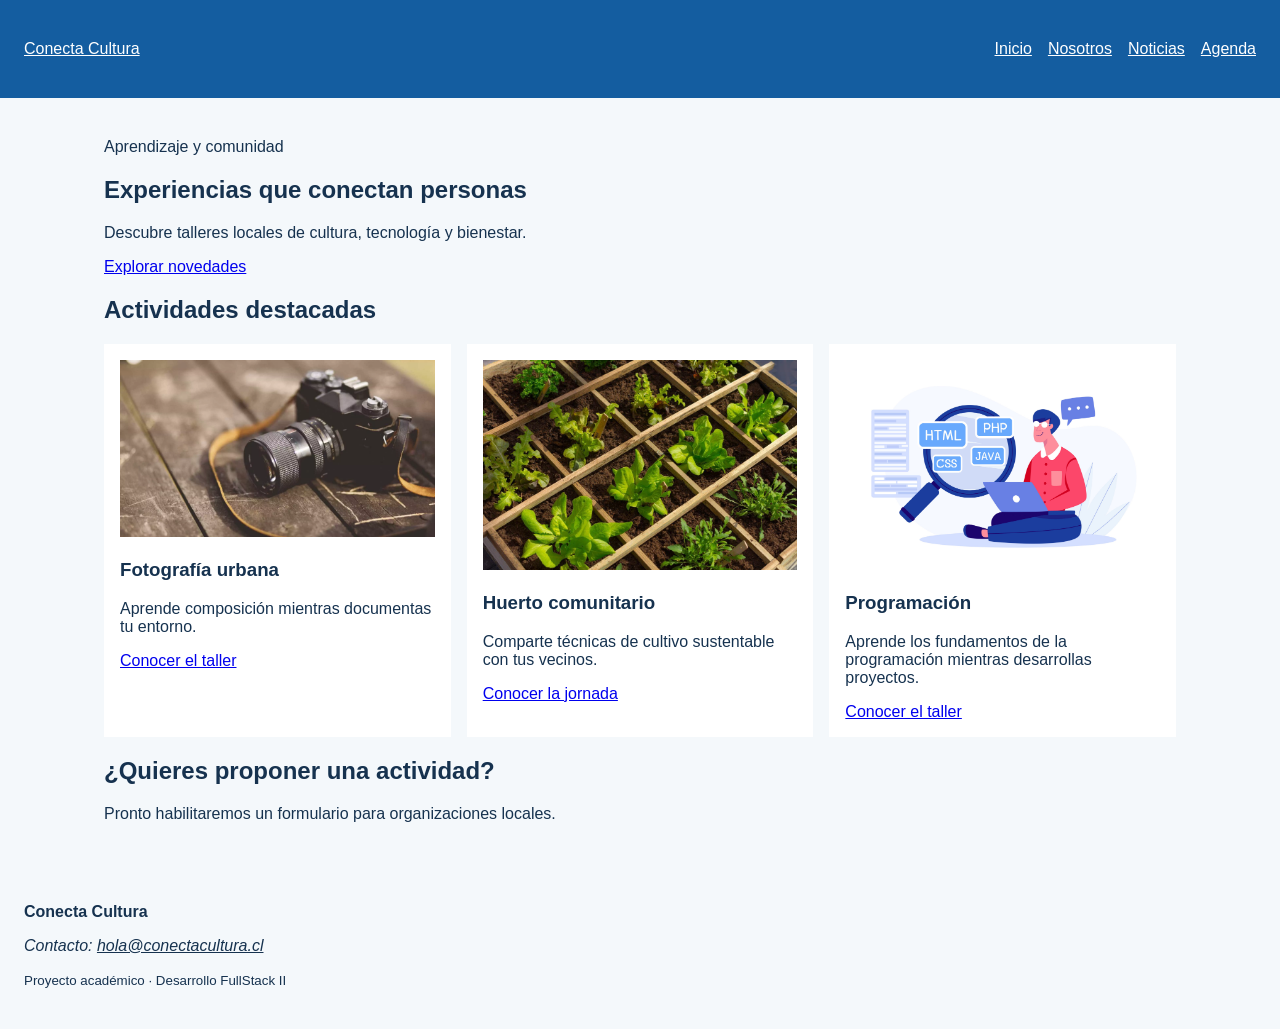
<file: index.html>
<!DOCTYPE html>
<html lang="es">
<head>
  <meta charset="UTF-8">
  <meta name="viewport" content="width=device-width, initial-scale=1.0">
  <meta name="description" content="Talleres y actividades de Conecta Cultura">
  <title>Inicio | Conecta Cultura</title>
  <link rel="stylesheet" href="assets/css/estilos.css">
</head>
<body>
  <a class="salto-contenido" href="#contenido-principal">Ir al contenido</a>
  <header class="cabecera-sitio">
    <a class="marca" href="index.html">Conecta Cultura</a>
    <nav aria-label="Navegación principal">
      <ul class="menu">
        <li><a href="index.html" aria-current="page">Inicio</a></li>
        <li><a href="nosotros.html">Nosotros</a></li>
        <li><a href="noticias.html">Noticias</a></li>
        <li><a href="agenda.html">Agenda</a></li>
      </ul>
    </nav>
  </header>

  <main id="contenido-principal">
    <section class="presentacion">
      <p class="etiqueta">Aprendizaje y comunidad</p>
      <h1>Experiencias que conectan personas</h1>
      <p>Descubre talleres locales de cultura, tecnología y bienestar.</p>
      <a class="boton" href="noticias.html">Explorar novedades</a>
    </section>

    <section aria-labelledby="titulo-actividades">
      <h2 id="titulo-actividades">Actividades destacadas</h2>
      <div class="grilla-tarjetas">
        <article class="tarjeta">
          <img src="assets/img/fotografia.jpg"
               alt="Participantes fotografiando edificios del barrio">
          <h3>Fotografía urbana</h3>
          <p>Aprende composición mientras documentas tu entorno.</p>
          <a href="noticia-detalle-1.html">Conocer el taller</a>
        </article>
        <article class="tarjeta">
          <img src="assets/img/huerto.jpg"
               alt="Manos plantando una hierba en un huerto comunitario">
          <h3>Huerto comunitario</h3>
          <p>Comparte técnicas de cultivo sustentable con tus vecinos.</p>
          <a href="noticia-detalle-2.html">Conocer la jornada</a>
        </article>
        <article class="tarjeta">
          <img src="assets/img/programacion.jpg"
               alt="Grupo trabajando en un taller de programación">
          <h3>Programación</h3>
          <p>Aprende los fundamentos de la programación mientras desarrollas proyectos.</p>
          <a href="noticia-detalle-3.html">Conocer el taller</a>
        </article>
      </div>
    </section>

    <aside class="aviso" aria-labelledby="titulo-aviso">
      <h2 id="titulo-aviso">¿Quieres proponer una actividad?</h2>
      <p>Pronto habilitaremos un formulario para organizaciones locales.</p>
    </aside>
  </main>

  <footer class="pie-sitio">
    <p><strong>Conecta Cultura</strong></p>
    <address>Contacto: <a href="mailto:hola@conectacultura.cl">hola@conectacultura.cl</a></address>
    <p><small>Proyecto académico · Desarrollo FullStack II</small></p>
  </footer>
  <script src="assets/js/app.js"></script>
</body>
</html>
</file>
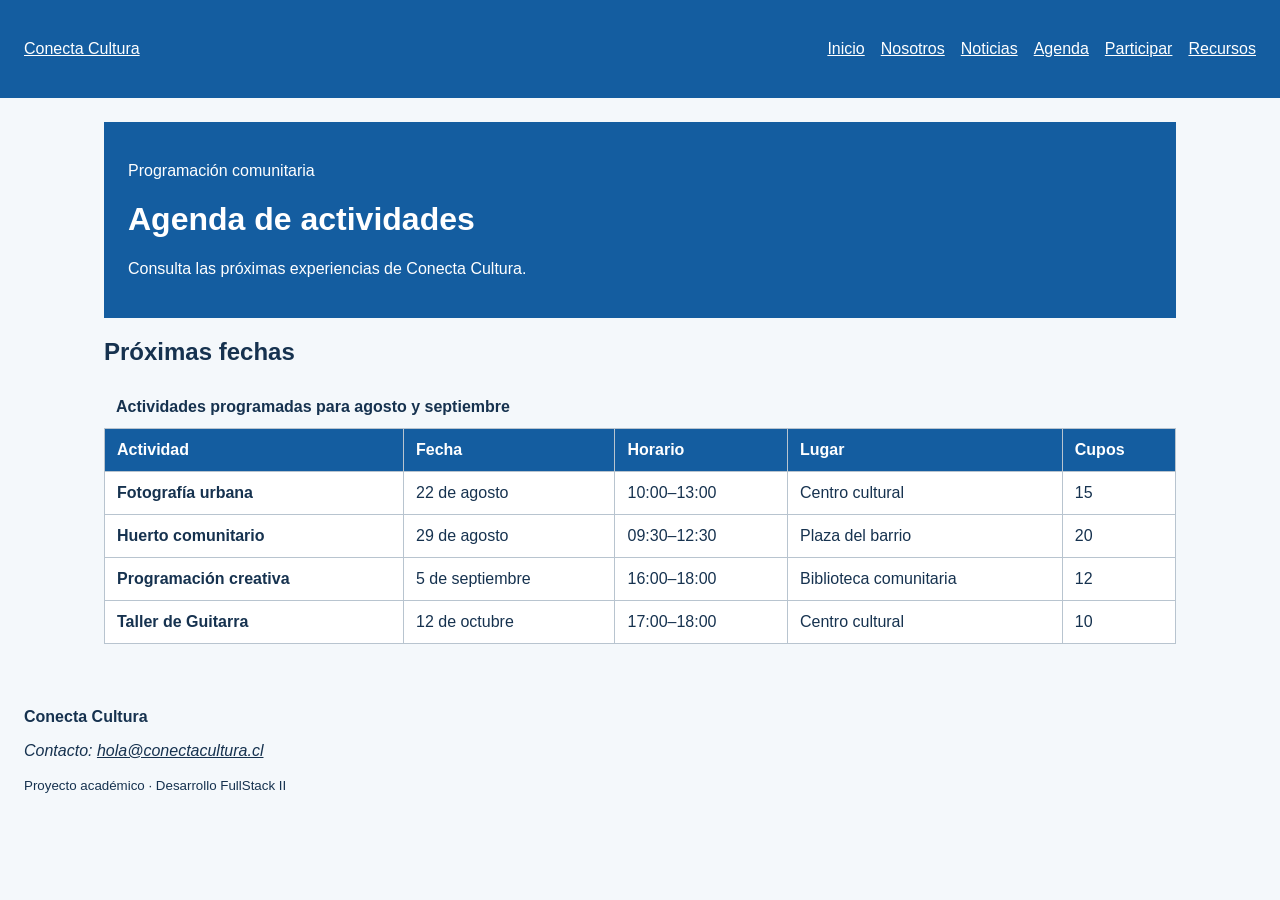
<file: agenda.html>
<!DOCTYPE html>
<html lang="es">
<head>
  <meta charset="UTF-8">
  <meta name="viewport" content="width=device-width, initial-scale=1.0">
  <meta name="description" content="Agenda de talleres y actividades de Conecta Cultura">
  <title>Agenda | Conecta Cultura</title>
  <link rel="stylesheet" href="assets/css/estilos.css">
</head>
<body>
  <a class="salto-contenido" href="#contenido-principal">Ir al contenido</a>
  <header class="cabecera-sitio">
    <a class="marca" href="index.html">Conecta Cultura</a>
    <nav aria-label="Navegación principal">
      <ul class="menu">
        <li><a href="index.html">Inicio</a></li>
        <li><a href="nosotros.html">Nosotros</a></li>
        <li><a href="noticias.html">Noticias</a></li>
        <li><a href="agenda.html" aria-current="page">Agenda</a></li>
        <li><a href="participar.html">Participar</a></li>
        <li><a href="recursos.html">Recursos</a></li>
      </ul>
    </nav>
  </header>

  <main id="contenido-principal">
  <header class="encabezado-pagina">
    <p class="etiqueta">Programación comunitaria</p>
    <h1>Agenda de actividades</h1>
    <p>Consulta las próximas experiencias de Conecta Cultura.</p>
  </header>

  <section aria-labelledby="titulo-agenda">
    <h2 id="titulo-agenda">Próximas fechas</h2>
    <div class="tabla-contenedor" tabindex="0"
         aria-label="Agenda desplazable horizontalmente">
      <table>
        <caption>Actividades programadas para agosto y septiembre</caption>
        <thead>
          <tr>
            <th scope="col">Actividad</th>
            <th scope="col">Fecha</th>
            <th scope="col">Horario</th>
            <th scope="col">Lugar</th>
            <th scope="col">Cupos</th>
          </tr>
        </thead>
        <tbody>
          <tr>
            <th scope="row">Fotografía urbana</th>
            <td><time datetime="2026-08-22">22 de agosto</time></td>
            <td><time datetime="10:00">10:00</time>–13:00</td>
            <td>Centro cultural</td>
            <td>15</td>
          </tr>
          <tr>
            <th scope="row">Huerto comunitario</th>
            <td><time datetime="2026-08-29">29 de agosto</time></td>
            <td><time datetime="09:30">09:30</time>–12:30</td>
            <td>Plaza del barrio</td>
            <td>20</td>
          </tr>
          <tr>
            <th scope="row">Programación creativa</th>
            <td><time datetime="2026-09-05">5 de septiembre</time></td>
            <td><time datetime="16:00">16:00</time>–18:00</td>
            <td>Biblioteca comunitaria</td>
            <td>12</td>
          </tr>
          <tr>
            <th scope="row">Taller de Guitarra</th>
            <td><time datetime="2026-10-12">12 de octubre</time></td>
            <td><time datetime="17:00">17:00</time>–18:00</td>
            <td>Centro cultural</td>
            <td>10</td>
          </tr>
        </tbody>
      </table>
    </div>
  </section>
</main>

  <footer class="pie-sitio">
    <p><strong>Conecta Cultura</strong></p>
    <address>Contacto: <a href="mailto:hola@conectacultura.cl">hola@conectacultura.cl</a></address>
    <p><small>Proyecto académico · Desarrollo FullStack II</small></p>
  </footer>
  <script src="assets/js/app.js"></script>
</body>
</html>
</file>
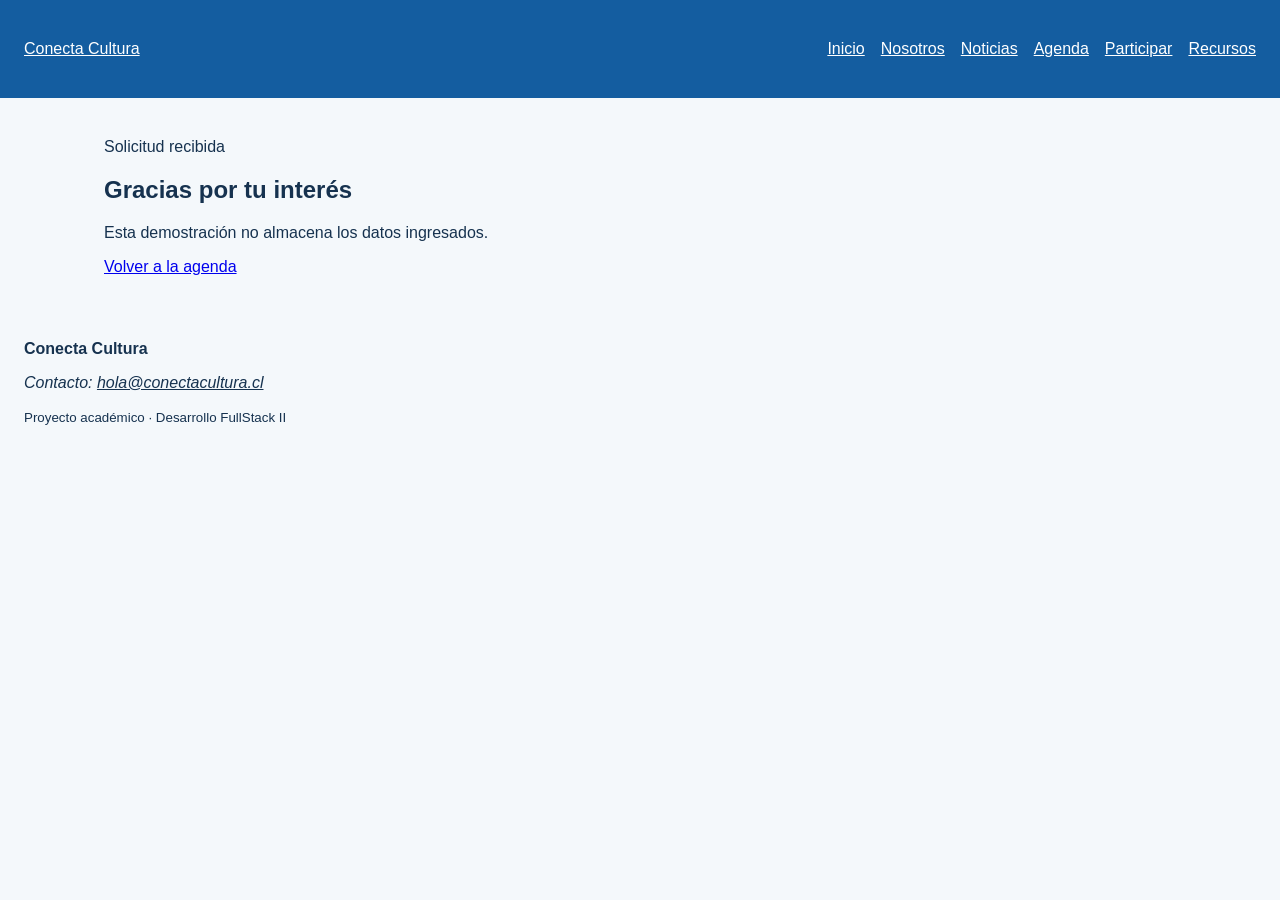
<file: confirmacion.html>
<!DOCTYPE html>
<html lang="es">
<head>
  <meta charset="UTF-8">
  <meta name="viewport" content="width=device-width, initial-scale=1.0">
  <meta name="description" content="Agenda de talleres y actividades de Conecta Cultura">
  <title>Confirmación | Conecta Cultura</title>
  <link rel="stylesheet" href="assets/css/estilos.css">
</head>
<body>
  <a class="salto-contenido" href="#contenido-principal">Ir al contenido</a>
  <header class="cabecera-sitio">
    <a class="marca" href="index.html">Conecta Cultura</a>
    <nav aria-label="Navegación principal">
      <ul class="menu">
        <li><a href="index.html">Inicio</a></li>
        <li><a href="nosotros.html">Nosotros</a></li>
        <li><a href="noticias.html">Noticias</a></li>
        <li><a href="agenda.html" aria-current="page">Agenda</a></li>
        <li><a href="participar.html">Participar</a></li>
        <li><a href="recursos.html">Recursos</a></li>
      </ul>
    </nav>
  </header>

  <main id="contenido-principal">
  <section class="mensaje-confirmacion">
    <p class="etiqueta">Solicitud recibida</p>
    <h1>Gracias por tu interés</h1>
    <p>Esta demostración no almacena los datos ingresados.</p>
    <a class="boton" href="agenda.html">Volver a la agenda</a>
  </section>
</main>

  <footer class="pie-sitio">
    <p><strong>Conecta Cultura</strong></p>
    <address>Contacto: <a href="mailto:hola@conectacultura.cl">hola@conectacultura.cl</a></address>
    <p><small>Proyecto académico · Desarrollo FullStack II</small></p>
  </footer>
  <script src="assets/js/app.js"></script>
</body>
</html>
</file>
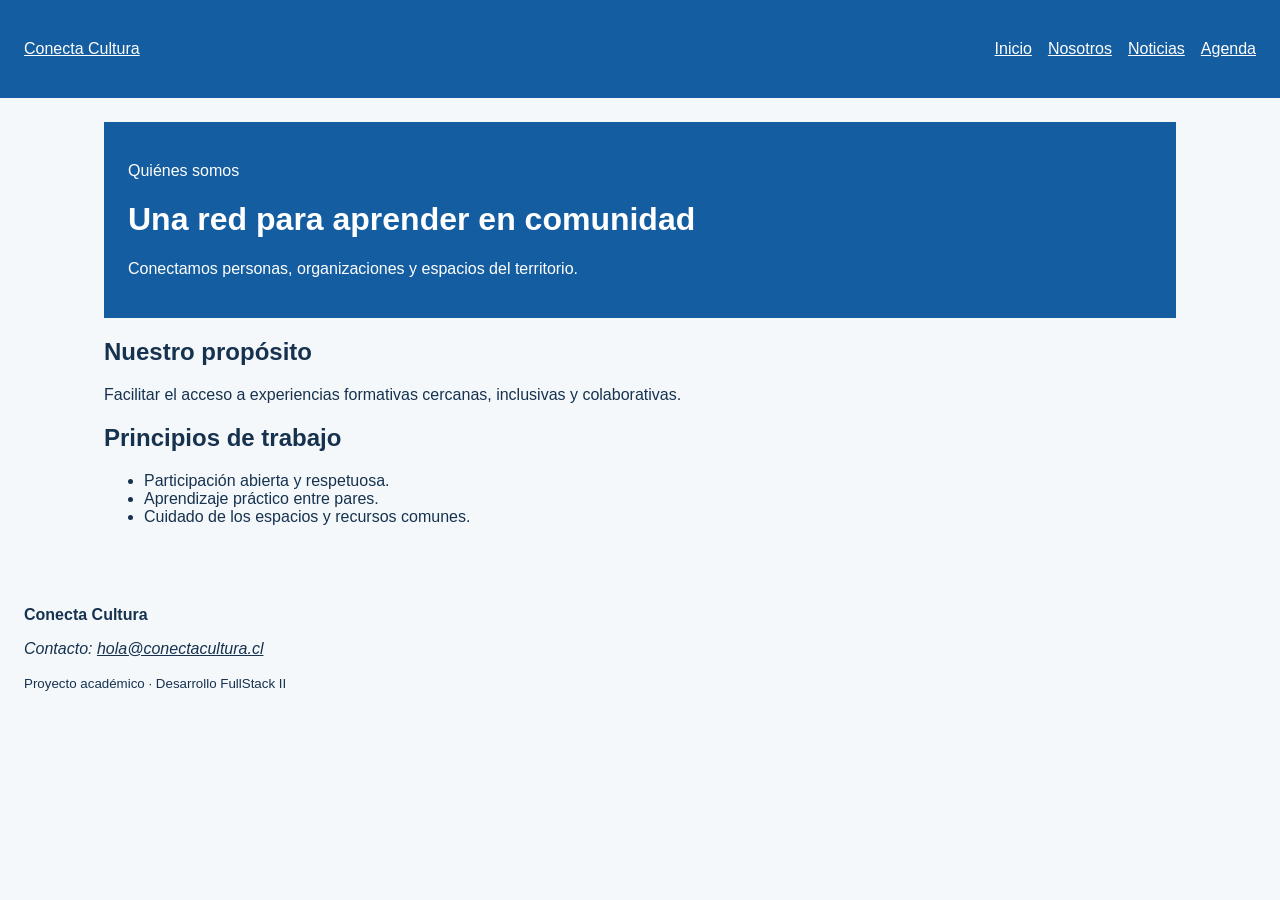
<file: nosotros.html>
<!DOCTYPE html>
<html lang="es">
<head>
  <meta charset="UTF-8">
  <meta name="viewport" content="width=device-width, initial-scale=1.0">
  <meta name="description" content="Talleres y actividades de Conecta Cultura">
  <title>Nosotros | Conecta Cultura</title>
  <link rel="stylesheet" href="assets/css/estilos.css">
</head>
<body>
  <a class="salto-contenido" href="#contenido-principal">Ir al contenido</a>
  <header class="cabecera-sitio">
    <a class="marca" href="index.html">Conecta Cultura</a>
    <nav aria-label="Navegación principal">
      <ul class="menu">
        <li><a href="index.html">Inicio</a></li>
        <li><a href="nosotros.html" aria-current="page">Nosotros</a></li>
        <li><a href="noticias.html">Noticias</a></li>
        <li><a href="agenda.html">Agenda</a></li>
      </ul>
    </nav>
  </header>

<main id="contenido-principal">
  <header class="encabezado-pagina">
    <p class="etiqueta">Quiénes somos</p>
    <h1>Una red para aprender en comunidad</h1>
    <p>Conectamos personas, organizaciones y espacios del territorio.</p>
  </header>

  <section aria-labelledby="titulo-proposito">
    <h2 id="titulo-proposito">Nuestro propósito</h2>
    <p>Facilitar el acceso a experiencias formativas cercanas,
       inclusivas y colaborativas.</p>
  </section>

  <section aria-labelledby="titulo-principios">
    <h2 id="titulo-principios">Principios de trabajo</h2>
    <ul>
      <li>Participación abierta y respetuosa.</li>
      <li>Aprendizaje práctico entre pares.</li>
      <li>Cuidado de los espacios y recursos comunes.</li>
    </ul>
  </section>
</main>


  <footer class="pie-sitio">
    <p><strong>Conecta Cultura</strong></p>
    <address>Contacto: <a href="mailto:hola@conectacultura.cl">hola@conectacultura.cl</a></address>
    <p><small>Proyecto académico · Desarrollo FullStack II</small></p>
  </footer>
  <script src="assets/js/app.js"></script>
</body>
</html>
</file>
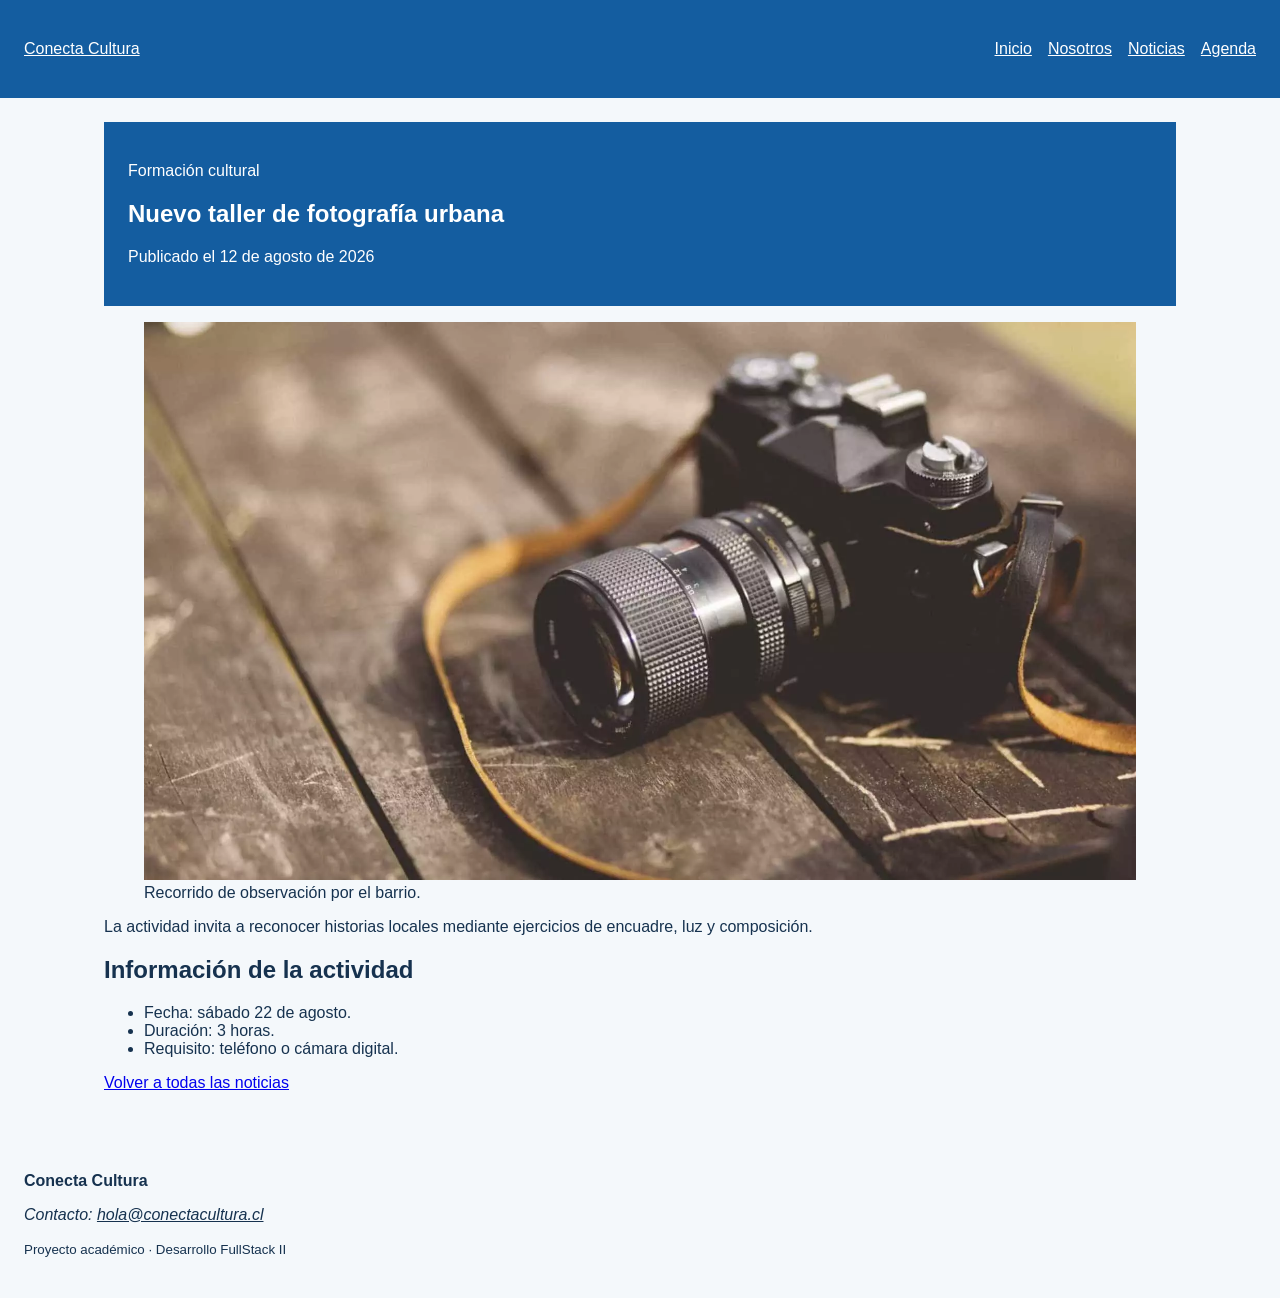
<file: noticia-detalle-1.html>
<!DOCTYPE html>
<html lang="es">
<head>
  <meta charset="UTF-8">
  <meta name="viewport" content="width=device-width, initial-scale=1.0">
  <meta name="description" content="Talleres y actividades de Conecta Cultura">
  <title>Fotografía urbana | Conecta Cultura</title>
  <link rel="stylesheet" href="assets/css/estilos.css">
</head>
<body>
  <a class="salto-contenido" href="#contenido-principal">Ir al contenido</a>
  <header class="cabecera-sitio">
    <a class="marca" href="index.html">Conecta Cultura</a>
    <nav aria-label="Navegación principal">
      <ul class="menu">
        <li><a href="index.html">Inicio</a></li>
        <li><a href="nosotros.html">Nosotros</a></li>
        <li><a href="noticias.html" aria-current="page">Noticias</a></li>
        <li><a href="agenda.html">Agenda</a></li>
      </ul>
    </nav>
  </header>

  <main id="contenido-principal">
  <article class="noticia-completa">
    <header>
      <p class="etiqueta">Formación cultural</p>
      <h1>Nuevo taller de fotografía urbana</h1>
      <p>Publicado el <time datetime="2026-08-12">12 de agosto de 2026</time></p>
    </header>

    <figure>
      <img src="assets/img/fotografia.jpg"
           alt="Grupo observando edificios durante una salida fotográfica">
      <figcaption>Recorrido de observación por el barrio.</figcaption>
    </figure>

    <p>La actividad invita a reconocer historias locales mediante
       ejercicios de encuadre, luz y composición.</p>
    <h2>Información de la actividad</h2>
    <ul>
      <li>Fecha: sábado 22 de agosto.</li>
      <li>Duración: 3 horas.</li>
      <li>Requisito: teléfono o cámara digital.</li>
    </ul>
    <p><a href="noticias.html">Volver a todas las noticias</a></p>
  </article>
</main>

  <footer class="pie-sitio">
    <p><strong>Conecta Cultura</strong></p>
    <address>Contacto: <a href="mailto:hola@conectacultura.cl">hola@conectacultura.cl</a></address>
    <p><small>Proyecto académico · Desarrollo FullStack II</small></p>
  </footer>
  <script src="assets/js/app.js"></script>
</body>
</html>
</file>
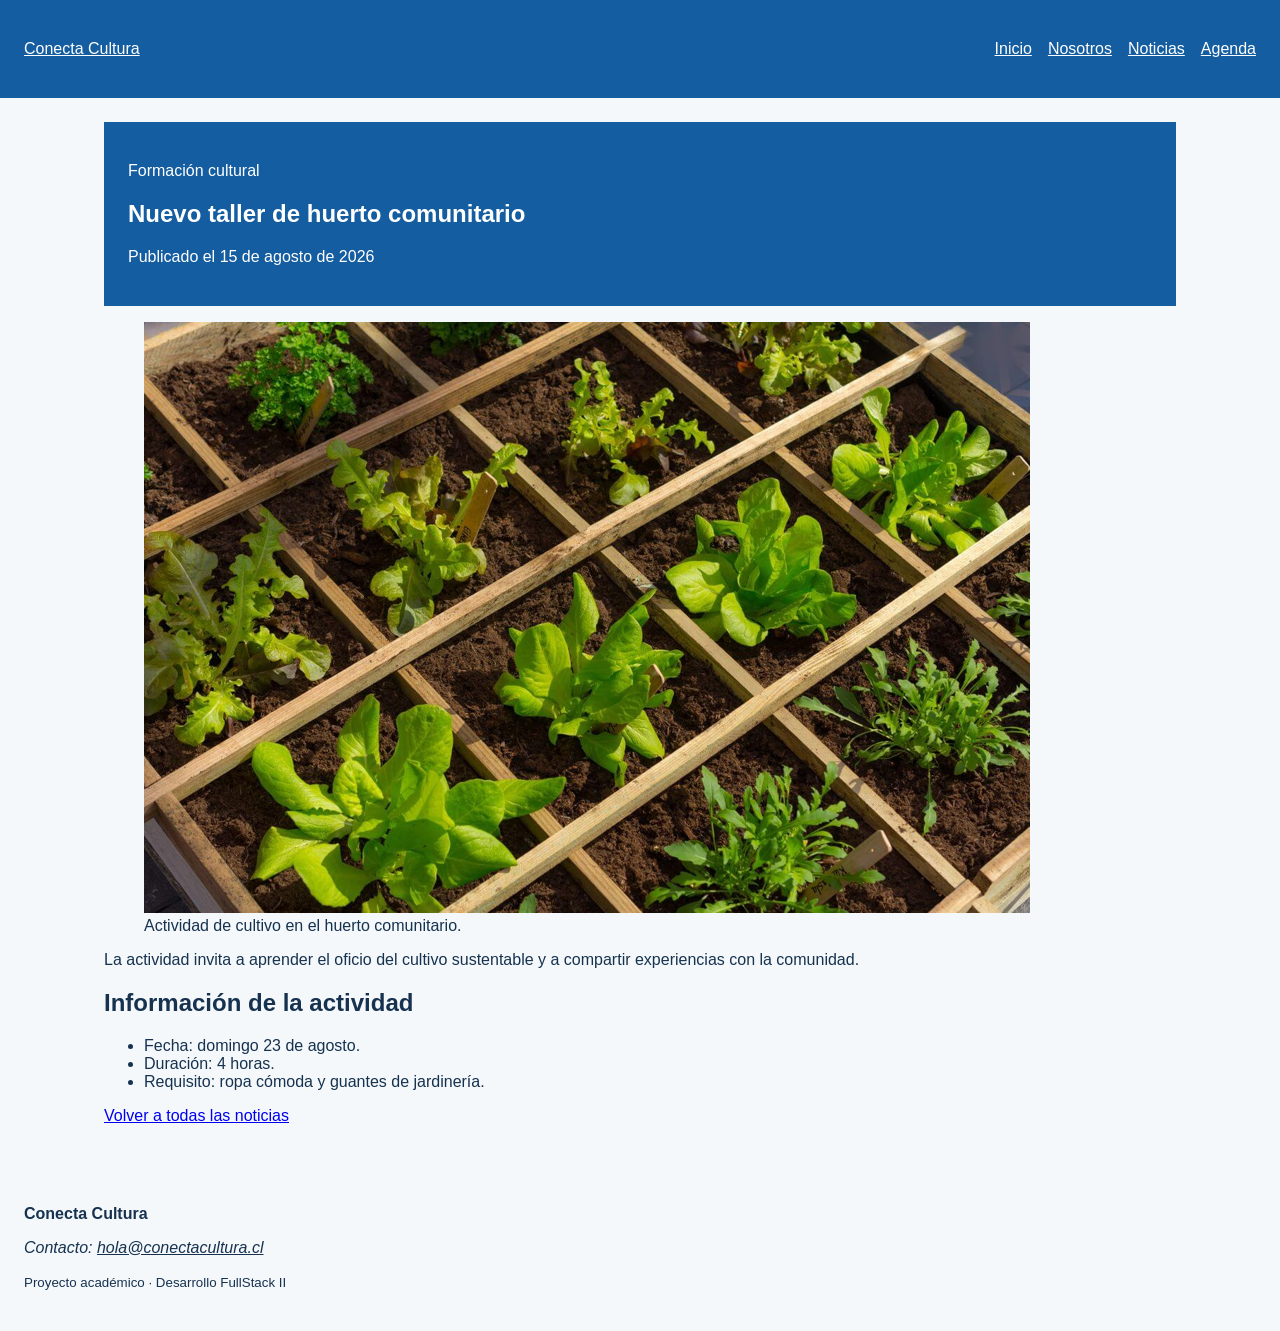
<file: noticia-detalle-2.html>
<!DOCTYPE html>
<html lang="es">
<head>
  <meta charset="UTF-8">
  <meta name="viewport" content="width=device-width, initial-scale=1.0">
  <meta name="description" content="Talleres y actividades de Conecta Cultura">
  <title>Huerto comunitario | Conecta Cultura</title>
  <link rel="stylesheet" href="assets/css/estilos.css">
</head>
<body>
  <a class="salto-contenido" href="#contenido-principal">Ir al contenido</a>
  <header class="cabecera-sitio">
    <a class="marca" href="index.html">Conecta Cultura</a>
    <nav aria-label="Navegación principal">
      <ul class="menu">
        <li><a href="index.html">Inicio</a></li>
        <li><a href="nosotros.html">Nosotros</a></li>
        <li><a href="noticias.html" aria-current="page">Noticias</a></li>
        <li><a href="agenda.html">Agenda</a></li>
      </ul>
    </nav>
  </header>

  <main id="contenido-principal">
  <article class="noticia-completa">
    <header>
      <p class="etiqueta">Formación cultural</p>
      <h1>Nuevo taller de huerto comunitario</h1>
      <p>Publicado el <time datetime="2026-08-12">15 de agosto de 2026</time></p>
    </header>

    <figure>
      <img src="assets/img/huerto.jpg"
           alt="Grupo trabajando en un huerto comunitario">
      <figcaption>Actividad de cultivo en el huerto comunitario.</figcaption>
    </figure>

    <p>La actividad invita a aprender el oficio del cultivo sustentable
         y a compartir experiencias con la comunidad.</p>
    <h2>Información de la actividad</h2>
    <ul>
      <li>Fecha: domingo 23 de agosto.</li>
      <li>Duración: 4 horas.</li>
      <li>Requisito: ropa cómoda y guantes de jardinería.</li> 
    </ul>
    <p><a href="noticias.html">Volver a todas las noticias</a></p>
  </article>
</main>

  <footer class="pie-sitio">
    <p><strong>Conecta Cultura</strong></p>
    <address>Contacto: <a href="mailto:hola@conectacultura.cl">hola@conectacultura.cl</a></address>
    <p><small>Proyecto académico · Desarrollo FullStack II</small></p>
  </footer>
  <script src="assets/js/app.js"></script>
</body>
</html>
</file>
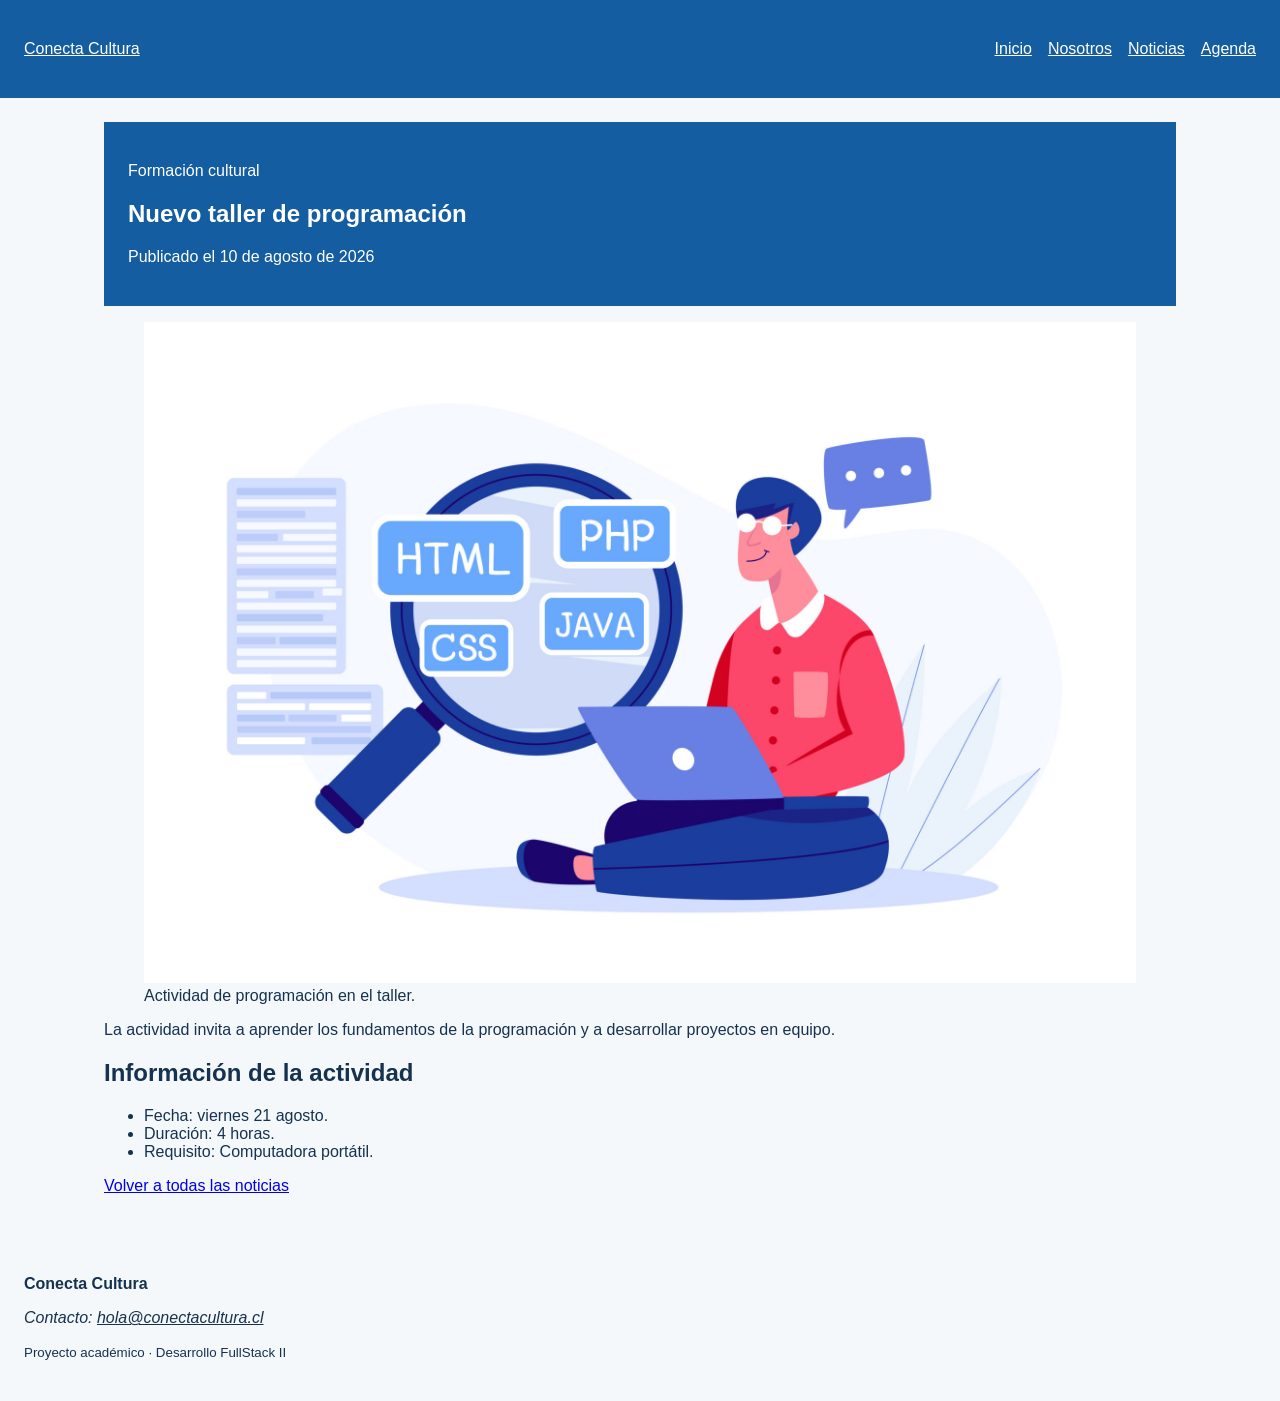
<file: noticia-detalle-3.html>
<!DOCTYPE html>
<html lang="es">
<head>
  <meta charset="UTF-8">
  <meta name="viewport" content="width=device-width, initial-scale=1.0">
  <meta name="description" content="Talleres y actividades de Conecta Cultura">
  <title>Programación | Conecta Cultura</title>
  <link rel="stylesheet" href="assets/css/estilos.css">
</head>
<body>
  <a class="salto-contenido" href="#contenido-principal">Ir al contenido</a>
  <header class="cabecera-sitio">
    <a class="marca" href="index.html">Conecta Cultura</a>
    <nav aria-label="Navegación principal">
      <ul class="menu">
        <li><a href="index.html">Inicio</a></li>
        <li><a href="nosotros.html">Nosotros</a></li>
        <li><a href="noticias.html" aria-current="page">Noticias</a></li>
        <li><a href="agenda.html">Agenda</a></li>
      </ul>
    </nav>
  </header>

  <main id="contenido-principal">
  <article class="noticia-completa">
    <header>
      <p class="etiqueta">Formación cultural</p>
      <h1>Nuevo taller de programación</h1>
      <p>Publicado el <time datetime="2026-08-12">10 de agosto de 2026</time></p>
    </header>

    <figure>
      <img src="assets/img/programacion.jpg"
           alt="Grupo trabajando en un taller de programación">
        <figcaption>Actividad de programación en el taller.</figcaption>
    </figure>

    <p>La actividad invita a aprender los fundamentos de la programación 
        y a desarrollar proyectos en equipo.</p>
    <h2>Información de la actividad</h2>
    <ul>
      <li>Fecha: viernes 21 agosto.</li>
      <li>Duración: 4 horas.</li>
      <li>Requisito: Computadora portátil.</li> 
    </ul>
    <p><a href="noticias.html">Volver a todas las noticias</a></p>
  </article>
</main>

  <footer class="pie-sitio">
    <p><strong>Conecta Cultura</strong></p>
    <address>Contacto: <a href="mailto:hola@conectacultura.cl">hola@conectacultura.cl</a></address>
    <p><small>Proyecto académico · Desarrollo FullStack II</small></p>
  </footer>
  <script src="assets/js/app.js"></script>
</body>
</html>
</file>
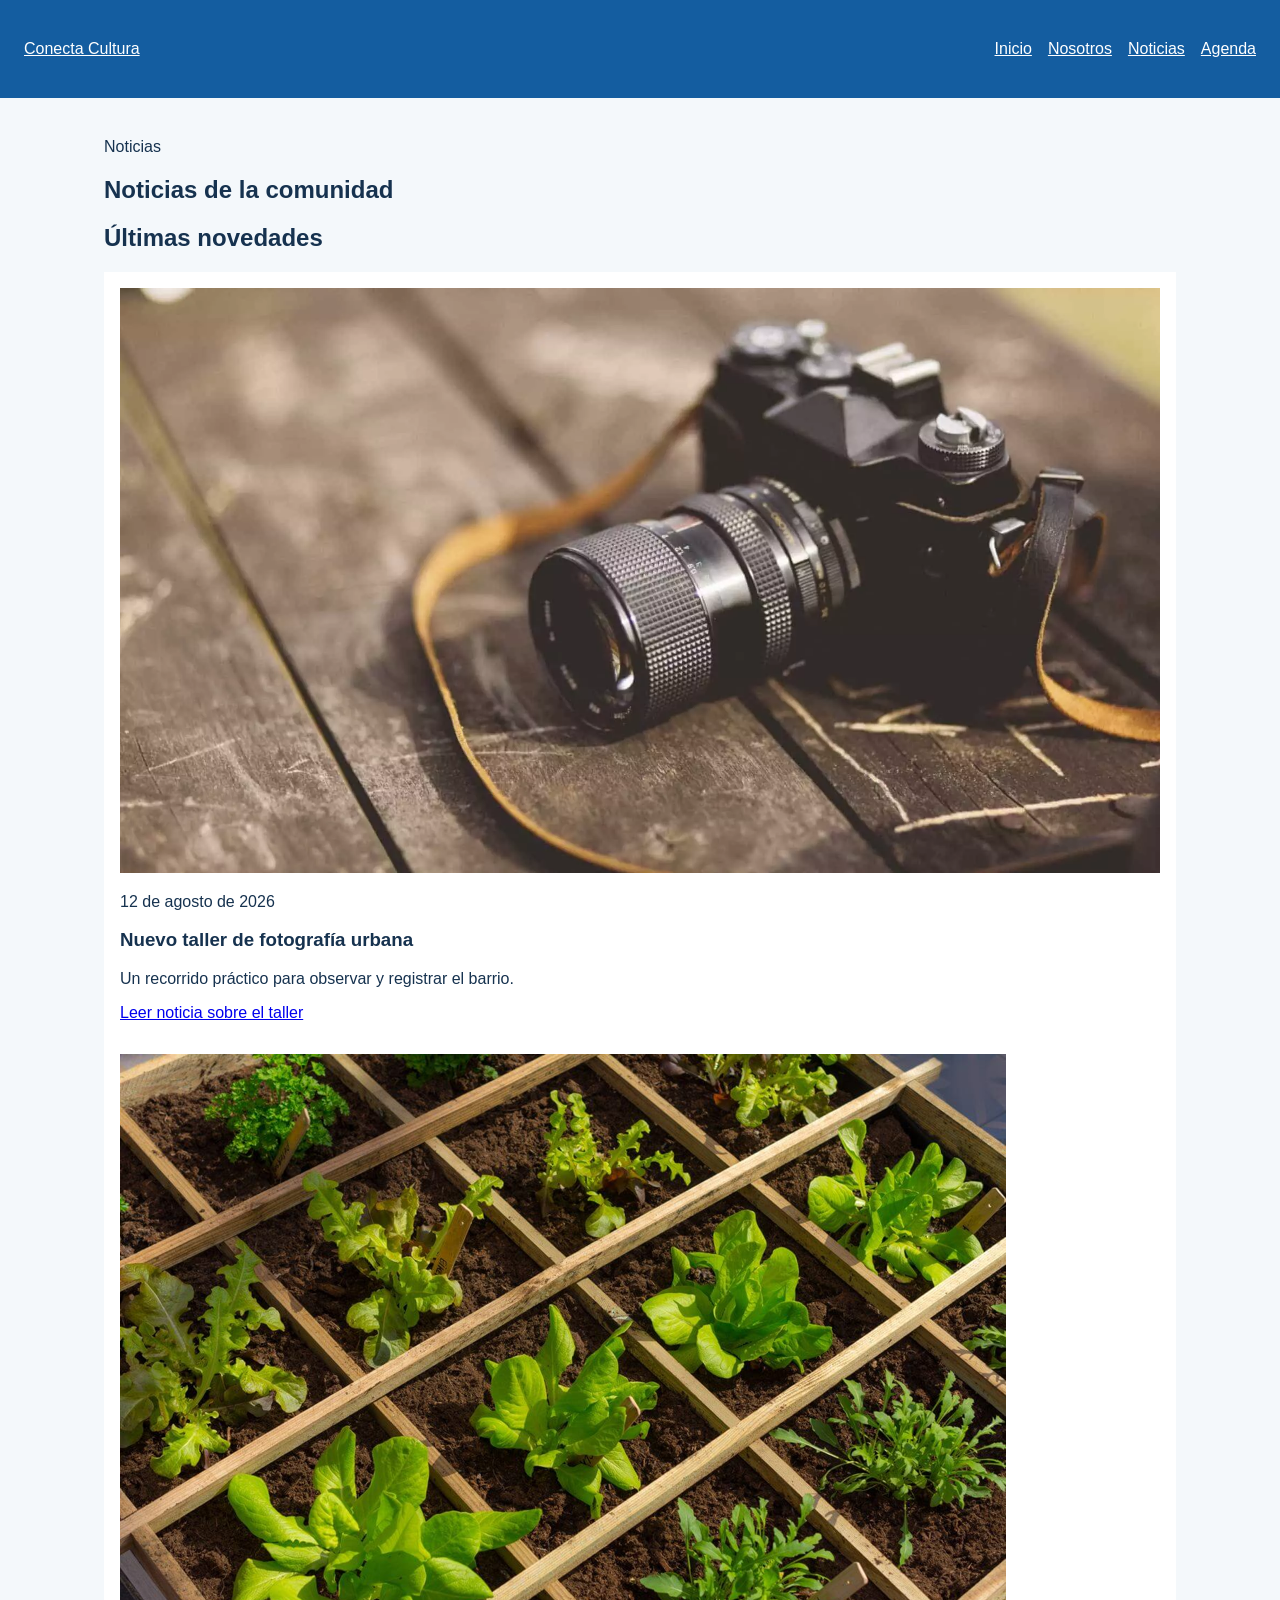
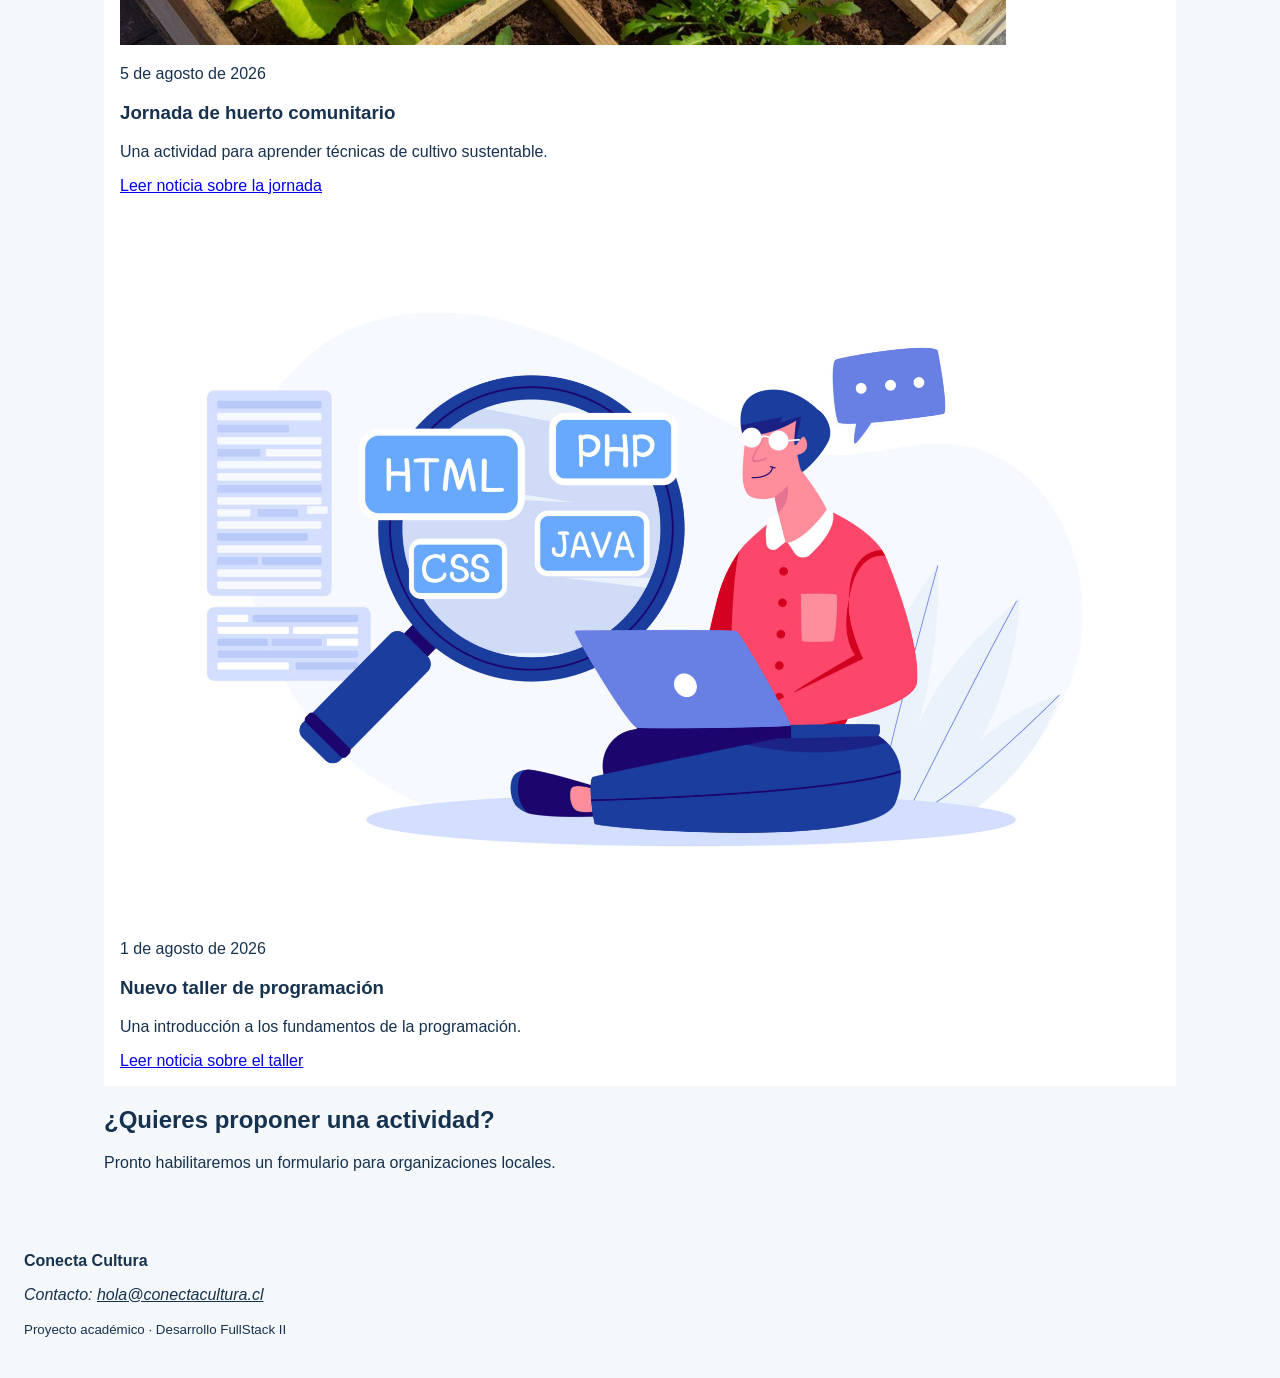
<file: noticias.html>
<!DOCTYPE html>
<html lang="es">
<head>
  <meta charset="UTF-8">
  <meta name="viewport" content="width=device-width, initial-scale=1.0">
  <meta name="description" content="Talleres y actividades de Conecta Cultura">
  <title>Noticias | Conecta Cultura</title>
  <link rel="stylesheet" href="assets/css/estilos.css">
</head>
<body>
  <a class="salto-contenido" href="#contenido-principal">Ir al contenido</a>
  <header class="cabecera-sitio">
    <a class="marca" href="index.html">Conecta Cultura</a>
    <nav aria-label="Navegación principal">
      <ul class="menu">
        <li><a href="index.html">Inicio</a></li>
        <li><a href="nosotros.html">Nosotros</a></li>
        <li><a href="noticias.html" aria-current="page">Noticias</a></li>
        <li><a href="agenda.html">Agenda</a></li>
      </ul>
    </nav>
  </header>

  <main id="contenido-principal">
    <section class="encabezado">
      <p class="etiqueta">Noticias</p>
      <h1>Noticias de la comunidad</h1>
      <h2>Últimas novedades</h2>
    </section>

    <article class="tarjeta">
      <img src="assets/img/fotografia.jpg"
          alt="Participantes de un taller de fotografía urbana">
      <p><time datetime="2026-08-12">12 de agosto de 2026</time></p>
      <h3>Nuevo taller de fotografía urbana</h3>
      <p>Un recorrido práctico para observar y registrar el barrio.</p>
      <a href="noticia-detalle-1.html">Leer noticia sobre el taller</a>
    </article>

    <article class="tarjeta">
      <img src="assets/img/huerto.jpg"
          alt="Manos plantando una hierba en un huerto comunitario">
      <p><time datetime="2026-08-05">5 de agosto de 2026</time></p>
      <h3>Jornada de huerto comunitario</h3>
      <p>Una actividad para aprender técnicas de cultivo sustentable.</p>
      <a href="noticia-detalle-2.html">Leer noticia sobre la jornada</a>
    </article>

    <article class="tarjeta">
      <img src="assets/img/programacion.jpg"
          alt="Grupo trabajando en un taller de programación">
      <p><time datetime="2026-08-01">1 de agosto de 2026</time></p>
      <h3>Nuevo taller de programación</h3>
      <p>Una introducción a los fundamentos de la programación.</p>
      <a href="noticia-detalle-3.html">Leer noticia sobre el taller</a>
    </article>

    <aside class="aviso" aria-labelledby="titulo-aviso">
      <h2 id="titulo-aviso">¿Quieres proponer una actividad?</h2>
      <p>Pronto habilitaremos un formulario para organizaciones locales.</p>
    </aside>
  </main>

  <footer class="pie-sitio">
    <p><strong>Conecta Cultura</strong></p>
    <address>Contacto: <a href="mailto:hola@conectacultura.cl">hola@conectacultura.cl</a></address>
    <p><small>Proyecto académico · Desarrollo FullStack II</small></p>
  </footer>
  <script src="assets/js/app.js"></script>
</body>
</html>
</file>
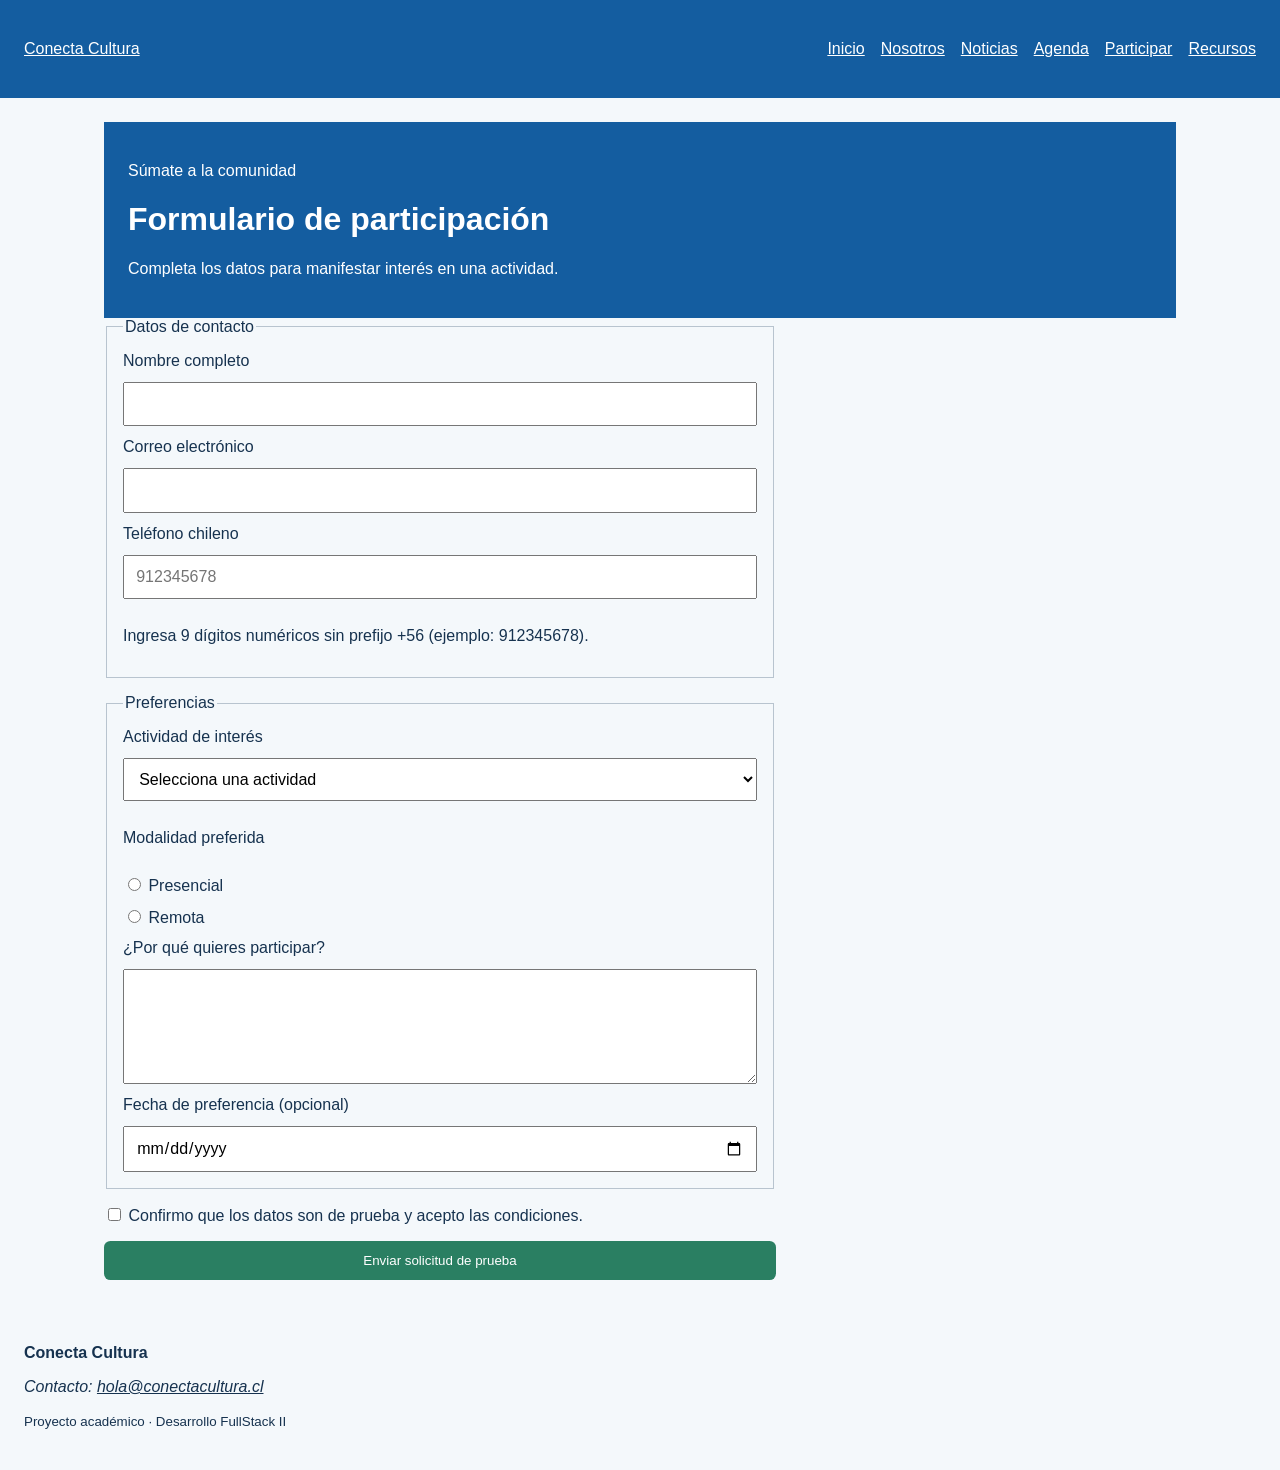
<file: participar.html>
<!DOCTYPE html>
<html lang="es">
<head>
  <meta charset="UTF-8">
  <meta name="viewport" content="width=device-width, initial-scale=1.0">
  <meta name="description" content="Conecta Cultura: talleres y actividades de aprendizaje en comunidad">
  <title>Participar | Conecta Cultura</title>
  <link rel="stylesheet" href="assets/css/estilos.css">
</head>
<body>
  <a class="salto-contenido" href="#contenido-principal">Ir al contenido</a>
  <header class="cabecera-sitio">
    <a class="marca" href="index.html">Conecta Cultura</a>
    <nav aria-label="Navegación principal">
      <ul class="menu">
        <li><a href="index.html">Inicio</a></li>
        <li><a href="nosotros.html">Nosotros</a></li>
        <li><a href="noticias.html">Noticias</a></li>
        <li><a href="agenda.html">Agenda</a></li>
        <li><a href="participar.html" aria-current="page">Participar</a></li>
        <li><a href="recursos.html">Recursos</a></li>
      </ul>
    </nav>
  </header>

  <main id="contenido-principal">
  <header class="encabezado-pagina">
    <p class="etiqueta">Súmate a la comunidad</p>
    <h1>Formulario de participación</h1>
    <p>Completa los datos para manifestar interés en una actividad.</p>
  </header>

  <form class="formulario" action="confirmacion.html" method="get">
    <fieldset>
      <legend>Datos de contacto</legend>

      <label for="nombre">Nombre completo</label>
      <input id="nombre" name="nombre" type="text"
             autocomplete="name" minlength="3" maxlength="80" required>

      <label for="correo">Correo electrónico</label>
      <input id="correo" name="correo" type="email"
             autocomplete="email" required>

      <label for="telefono">Teléfono chileno</label>
      <input id="telefono" name="telefono" type="tel"
             autocomplete="tel" placeholder="912345678"
             pattern="[0-9]{9}" title="Ingresa 9 dígitos" required
             aria-describedby="ayuda-telefono">
      <p id="ayuda-telefono" class="texto-ayuda">Ingresa 9 dígitos numéricos sin prefijo +56 (ejemplo: 912345678).</p>
    </fieldset>

    <fieldset>
      <legend>Preferencias</legend>

      <label for="actividad">Actividad de interés</label>
      <select id="actividad" name="actividad" required>
        <option value="">Selecciona una actividad</option>
        <option value="fotografia">Fotografía urbana</option>
        <option value="huerto">Huerto comunitario</option>
        <option value="programacion">Programación creativa</option>
        <option value="guitarra">Taller de guitarra</option>
      </select>

      <p>Modalidad preferida</p>
      <label><input type="radio" name="modalidad"
                    value="presencial" required> Presencial</label>
      <label><input type="radio" name="modalidad"
                    value="remota"> Remota</label>

      <label for="motivacion">¿Por qué quieres participar?</label>
      <textarea id="motivacion" name="motivacion"
                rows="5" minlength="20" maxlength="500" required></textarea>

      <label for="fecha-disponibilidad">Fecha de preferencia (opcional)</label>
      <input id="fecha-disponibilidad" name="fecha_disponibilidad" type="date">
    </fieldset>

    <label>
      <input type="checkbox" name="acepta_condiciones" required>
      Confirmo que los datos son de prueba y acepto las condiciones.
    </label>

    <button type="submit">Enviar solicitud de prueba</button>
  </form>
</main>

  <footer class="pie-sitio">
    <p><strong>Conecta Cultura</strong></p>
    <address>Contacto: <a href="mailto:hola@conectacultura.cl">hola@conectacultura.cl</a></address>
    <p><small>Proyecto académico · Desarrollo FullStack II</small></p>
  </footer>
  <script src="assets/js/app.js"></script>
</body>
</html>
</file>
<file: assets/css/estilos.css>
* {
  box-sizing: border-box;
}

body {
  margin: 0;
  font-family: Arial, sans-serif;
  color: #16324f;
  background-color: #f4f8fb;
}

header,
main,
footer {
  padding: 1.5rem;
}

header {
  color: #ffffff;
  background-color: #145da0;
}

button {
  padding: 0.75rem 1rem;
  color: #ffffff;
  background-color: #2a7f62;
  border: 0;
  border-radius: 0.4rem;
  cursor: pointer;
}

.mensaje-inicial {
  font-size: 2.2rem;
  margin-bottom: 1rem;
  color: #640909;
}

.cabecera-sitio,
.menu,
.grilla-tarjetas {
  display: flex;
  gap: 1rem;
}

.cabecera-sitio {
  align-items: center;
  justify-content: space-between;
}

.menu {
  padding: 0;
  list-style: none;
}

.marca,
.menu a,
.pie-sitio a {
  color: inherit;
}

main {
  max-width: 70rem;
  margin-inline: auto;
}

.grilla-tarjetas {
  flex-wrap: wrap;
}

.tarjeta {
  flex: 1 1 18rem;
  padding: 1rem;
  background: #ffffff;
}

img {
  max-width: 100%;
  height: auto;
}

.salto-contenido {
  position: absolute;
  left: -10000px;
}

.salto-contenido:focus {
  position: static;
}

.tabla-contenedor {
  max-width: 100%;
  overflow-x: auto;
}

table {
  width: 100%;
  border-collapse: collapse;
  background-color: #ffffff;
}

caption {
  padding: 0.75rem;
  font-weight: bold;
  text-align: left;
}

th,
td {
  padding: 0.75rem;
  border: 1px solid #b8c4cf;
  text-align: left;
}

thead {
  color: #ffffff;
  background-color: #145da0;
}

.formulario {
  display: grid;
  gap: 1rem;
  max-width: 42rem;
}

.formulario fieldset {
  display: grid;
  gap: 0.75rem;
  padding: 1rem;
  border: 1px solid #b8c4cf;
}

.formulario input,
.formulario select,
.formulario textarea {
  width: 100%;
  padding: 0.7rem;
  font: inherit;
}

.formulario input[type="radio"],
.formulario input[type="checkbox"] {
  width: auto;
}
</file>
